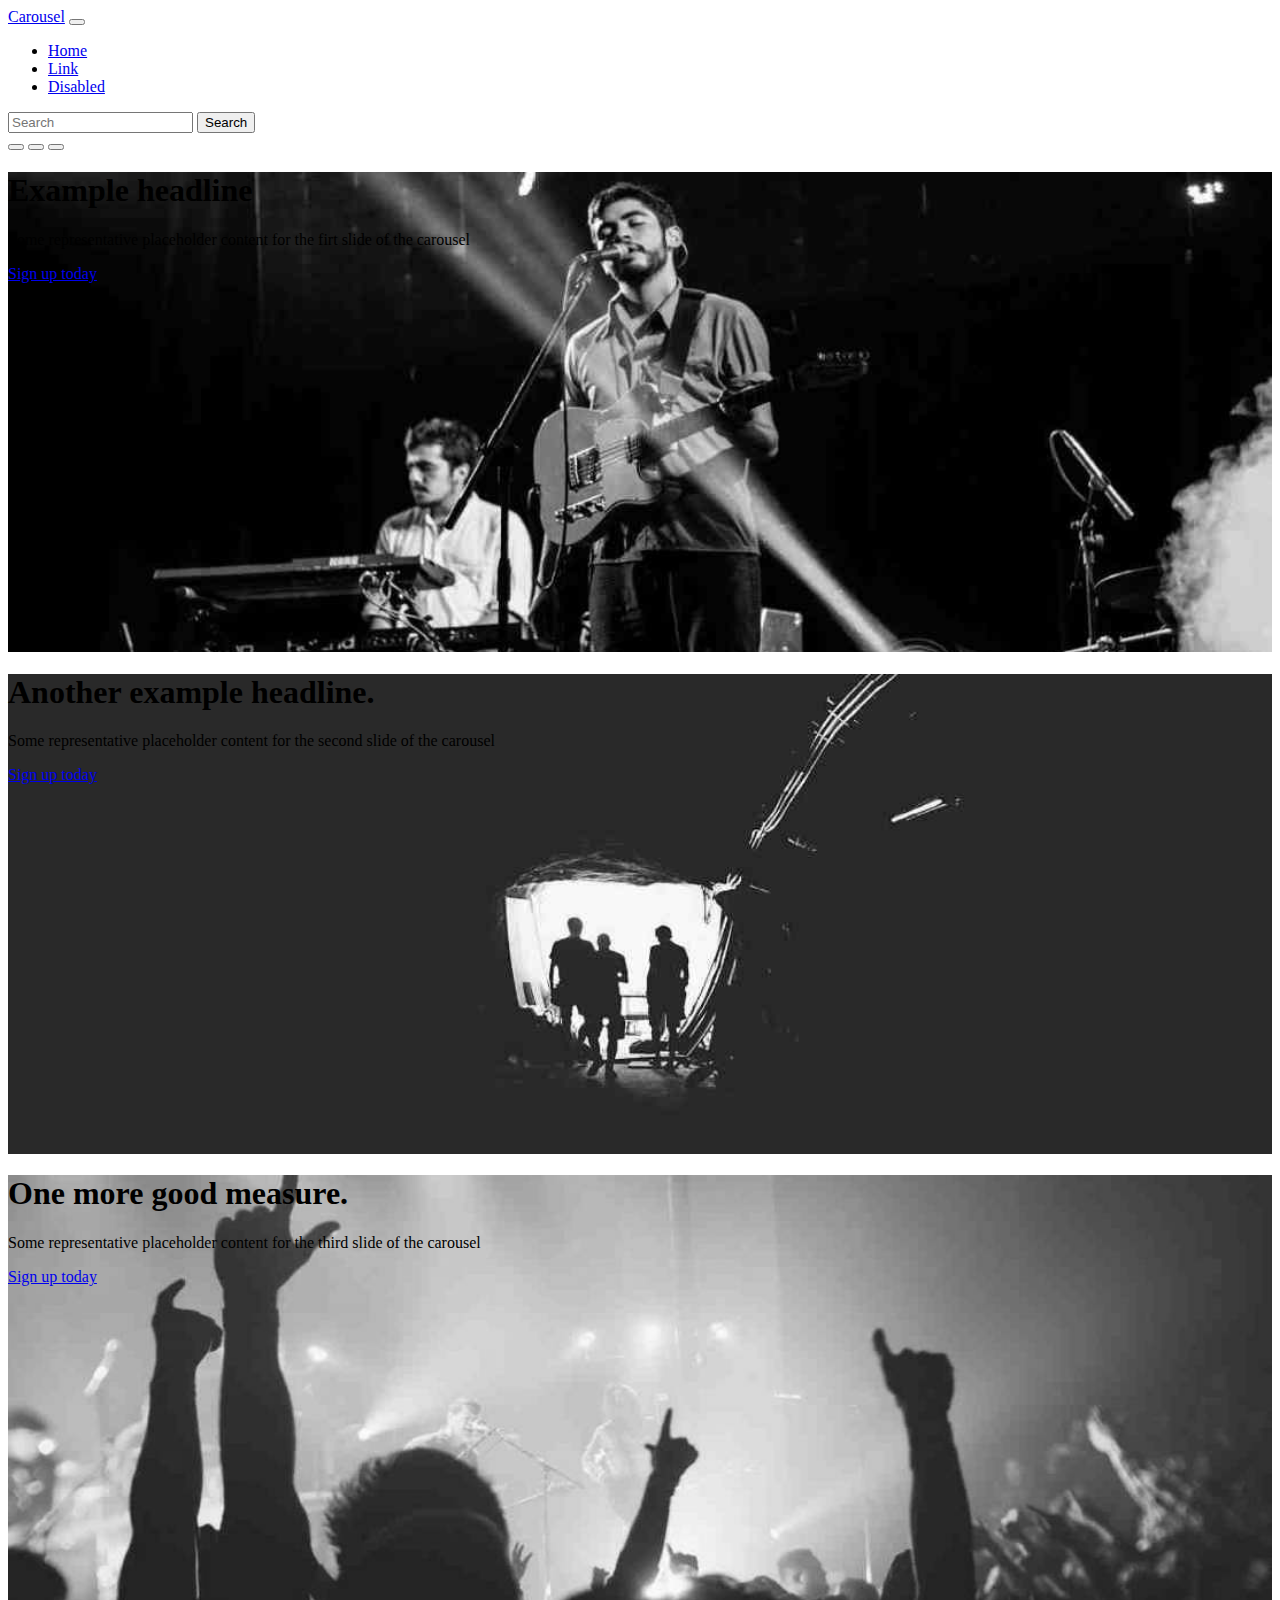
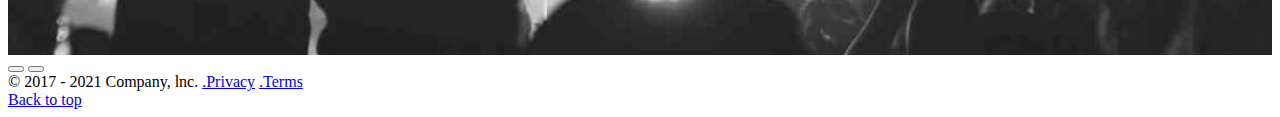
<file: index.html>
<!DOCTYPE html>
<html lang="en">

<head>
    <meta charset="UTF-8">
    <meta http-equiv="X-UA-Compatible" content="IE=edge">
    <meta name="viewport" content="width=device-width, initial-scale=1.0">
    <title>Document</title>
<!--     <link rel="stylesheet" href="/style.css" /> -->
    <link href="https://cdn.jsdelivr.net/npm/bootstrap@5.1.3/dist/css/bootstrap.min.css" rel="stylesheet"
        integrity="sha384-1BmE4kWBq78iYhFldvKuhfTAU6auU8tT94WrHftjDbrCEXSU1oBoqyl2QvZ6jIW3" crossorigin="anonymous">

    <script src="https://cdn.jsdelivr.net/npm/bootstrap@5.3.0/dist/js/bootstrap.bundle.min.js"></script>
    <link href="./style.css" rel="stylesheet"  />
</head>

<body>
    <header>
        <nav class="navbar navbar-expand-sm navbar-dark bg-dark">
            <div class="container-fluid">
                <a class="navbar-brand" href="#">Carousel</a>
                <button class="navbar-toggler" type="button" data-bs-toggle="collapse"
                    data-bs-target="#collapsibleNavbar">
                    <span class="navbar-toggler-icon"></span>
                </button>
                <div class="collapse navbar-collapse" id="collapsibleNavbar">
                    <ul class="navbar-nav me-auto">
                        <li class="nav-item"><a class="nav-link text-light hh3" href="#">Home</a></li>
                        <li class="nav-item"><a class="nav-link text-light" href="#">Link</a></li>
                        <li class="nav-item"><a class="nav-link disabled" href="#">Disabled</a></li>
                    </ul>
                    <form class="d-flex">
                        <input type="search" placeholder="Search" class="me-3 form-control">
                        <button class="btn btn-outline-success" type="submit">Search</button>
                    </form>
                </div>
            </div>
        </nav>
    </header>
    <article>
        <!-- Carousel -->
        <div id="demo" class="carousel slide" data-bs-ride="carousel">

            <!-- Indicators/dots -->
            <div class="carousel-indicators">
                <button type="button" data-bs-target="#demo" data-bs-slide-to="0" class="active"></button>
                <button type="button" data-bs-target="#demo" data-bs-slide-to="1"></button>
                <button type="button" data-bs-target="#demo" data-bs-slide-to="2"></button>
            </div>

            <!-- The slideshow/carousel -->
            <div class="carousel-inner">
                <div class="carousel-item active bg-jpg1">

                    <div class="carousel-caption text-start">

                        <h1 class="text-light">Example headline</h1>
                        <p class="text-light">Some representative placeholder content for the firt slide of the
                            carousel</p>
                        <a class="btn btn-primary btn-lg" href="#">Sign up today</a>
                    </div>

                </div>

                <div class="carousel-item bg-jpg2">
                    <div class="carousel-caption">

                        <h1 class="text-light">Another example headline.</h1>
                        <p class="text-light">Some representative placeholder content for the second slide of the
                            carousel</p>
                        <a class="btn btn-primary btn-lg" href="#">Sign up today</a>
                    </div>

                </div>
                <div class="carousel-item bg-jpg3">
                    <div class="carousel-caption text-end">

                        <h1 class="text-light">One more good measure.</h1>
                        <p class="text-light">Some representative placeholder content for the third slide of the
                            carousel</p>
                        <a class="btn btn-primary btn-lg" href="#">Sign up today</a>
                    </div>

                </div>
            </div>

            <!-- Left and right controls/icons -->
            <button class="carousel-control-prev" type="button" data-bs-target="#demo" data-bs-slide="prev">
                <span class="carousel-control-prev-icon"></span>
            </button>
            <button class="carousel-control-next" type="button" data-bs-target="#demo" data-bs-slide="next">
                <span class="carousel-control-next-icon"></span>
            </button>
        </div>

        <div class="container-fluid mt-3">
        </div>
    </article>
    <footer class="fixed-bottom d-flex justify-content-between mx-5 fs-6">
        <div>
            <span>&copy; 2017 - 2021 Company, lnc.</span>
            <a href="#"> .Privacy</a>
            <a href="#"> .Terms</a>
        </div>
        <a href="#">Back to top</a>
    </footer>

</body>
</file>
<file: style.css>
.bg-jpg1 {
    background-color: #000;
    background-size: cover;
    height: 30rem;
    background-image: url(chicago.jpg);
}
.bg-jpg2 {
    background-color: #000;
    background-size: cover;
    height: 30rem;
    background-image: url(la.jpg);
}
.bg-jpg3 {
    background-color: #000;
    background-size: cover;
    height: 30rem;
    background-image: url(ny.jpg);
}
</file>
